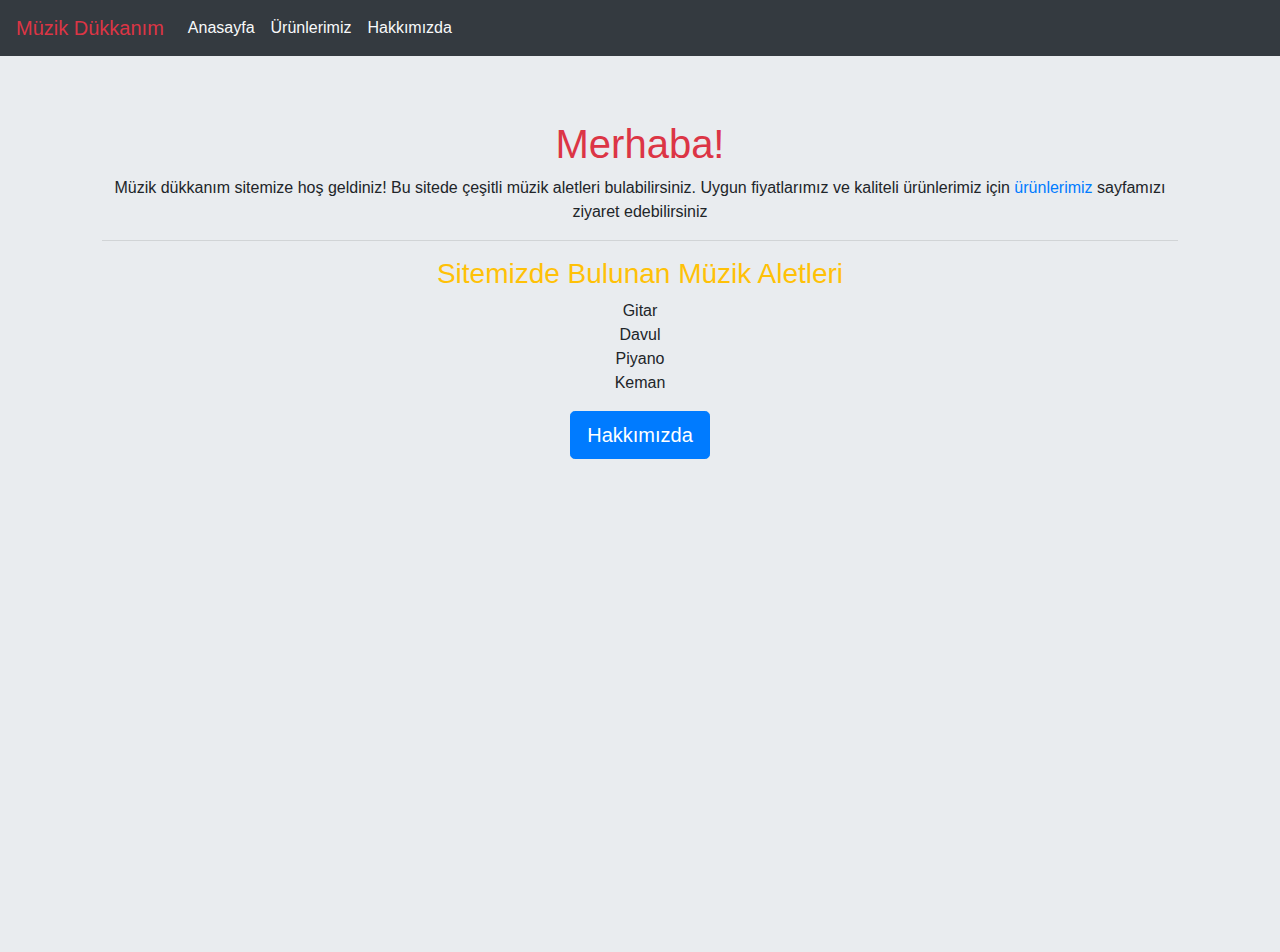
<file: Bootstrap-ödev-1/index.html>
<!doctype html>
<html lang="tr">

<head>
    <!-- Required meta tags -->
    <meta charset="utf-8">
    <meta name="viewport" content="width=device-width, initial-scale=1, shrink-to-fit=no">

    <!-- Bootstrap CSS -->
    <link rel="stylesheet" href="https://stackpath.bootstrapcdn.com/bootstrap/4.4.1/css/bootstrap.min.css"
        integrity="sha384-Vkoo8x4CGsO3+Hhxv8T/Q5PaXtkKtu6ug5TOeNV6gBiFeWPGFN9MuhOf23Q9Ifjh" crossorigin="anonymous">
    <link rel="stylesheet" href="./style.css">
    <title>Müzik Dükkanım</title>
</head>

<body>
    <!--Navbar Start-->
    <nav class="navbar navbar-expand-lg navbar-light bg-dark">
        <ul class="navbar-nav">
            <a class="navbar-brand text-danger" href="/Bootstrap-ödev-1/index.html">Müzik Dükkanım</a>
            <li class="nav-item"><a class="nav-link text-light"
                    href="/Bootstrap-ödev-1/index.html">Anasayfa</a></li>
            <li class="nav-item"><a class="nav-link text-light"
                    href="/Bootstrap-ödev-1/products.html">Ürünlerimiz</a></li>
            <li class="nav-item"><a class="nav-link text-light"
                    href="/Bootstrap-ödev-1/about.html">Hakkımızda</a></li>
        </ul>
    </nav>
    <!--Navbar End-->
    <!-- Main Start-->
    <main>
        <div class="container jumbotron text-center">
            <h1 class="text-danger text-center">Merhaba!</h1>
            <p>Müzik dükkanım sitemize hoş geldiniz! Bu sitede çeşitli müzik aletleri bulabilirsiniz. Uygun fiyatlarımız
                ve kaliteli ürünlerimiz için <a href="/Bootstrap-ödev-1/products.html">ürünlerimiz</a>
                sayfamızı ziyaret edebilirsiniz</p>
            <hr>
            <h3 class="text-warning text-center">Sitemizde Bulunan Müzik Aletleri</h3>
            <ul class="text-center list-unstyled">
                <li>Gitar</li>
                <li>Davul</li>
                <li>Piyano</li>
                <li>Keman</li>
            </ul>
            <a class="btn btn-primary btn-lg" href="/Bootstrap-ödev-1/about.html" role="button">Hakkımızda</a>
        </div>
    </main>
    <!--Main End-->




    <!-- Optional JavaScript -->
    <!-- jQuery first, then Popper.js, then Bootstrap JS -->
    <script src="https://code.jquery.com/jquery-3.4.1.slim.min.js"
        integrity="sha384-J6qa4849blE2+poT4WnyKhv5vZF5SrPo0iEjwBvKU7imGFAV0wwj1yYfoRSJoZ+n"
        crossorigin="anonymous"></script>
    <script src="https://cdn.jsdelivr.net/npm/popper.js@1.16.0/dist/umd/popper.min.js"
        integrity="sha384-Q6E9RHvbIyZFJoft+2mJbHaEWldlvI9IOYy5n3zV9zzTtmI3UksdQRVvoxMfooAo"
        crossorigin="anonymous"></script>
    <script src="https://stackpath.bootstrapcdn.com/bootstrap/4.4.1/js/bootstrap.min.js"
        integrity="sha384-wfSDF2E50Y2D1uUdj0O3uMBJnjuUD4Ih7YwaYd1iqfktj0Uod8GCExl3Og8ifwB6"
        crossorigin="anonymous"></script>
</body>

</html>
</file>
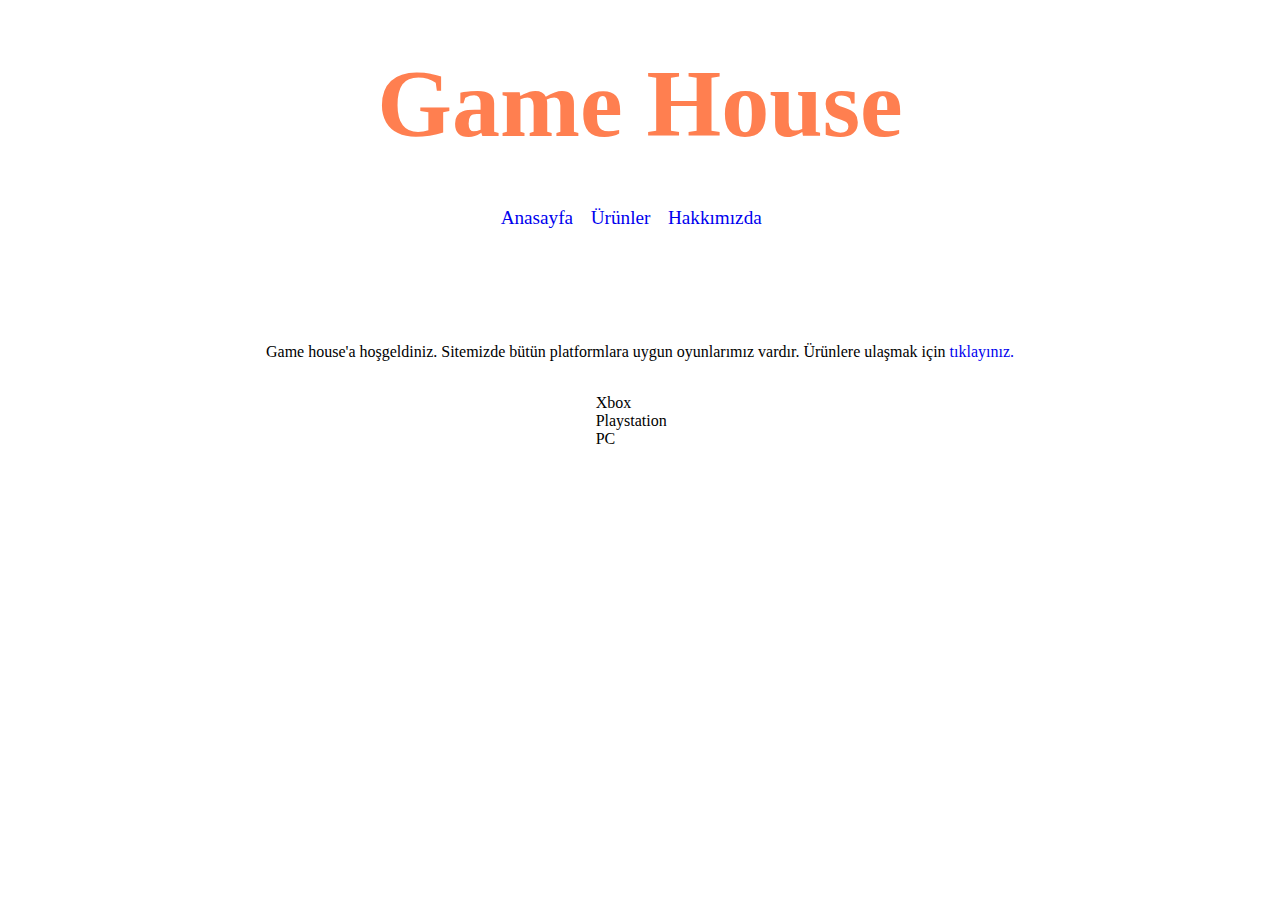
<file: CSS-ödev-1/index.html>
<!DOCTYPE html>
<html lang="en">
<head>
    <meta charset="UTF-8">
    <meta http-equiv="X-UA-Compatible" content="IE=edge">
    <meta name="viewport" content="width=device-width, initial-scale=1.0">
    <link rel="stylesheet" href="style.css">
    <title>Game House</title>
</head>
<body>
    <nav>
        <div class="title">
            <h1>Game House</h1>
        </div>
        <ul class="nav-links">
            <li><a href="/">Anasayfa</a></li>
            <li><a href="/CSS-ödev-1/products.html">Ürünler</a></li>
            <li><a href="/CSS-ödev-1/about.html">Hakkımızda</a></li>
        </ul>
    </nav>
    <main>
        <div class="text-box">
            <p>Game house'a hoşgeldiniz. Sitemizde bütün platformlara uygun oyunlarımız vardır. Ürünlere ulaşmak için <a class="products-link" href="/products">tıklayınız.</a></p>
        </div>
        <div class="consoles">
            <ul>
                <li>Xbox</li>
                <li>Playstation</li>
                <li>PC</li>
            </ul>
        </div>
    </main>
</body>
</html>
</file>
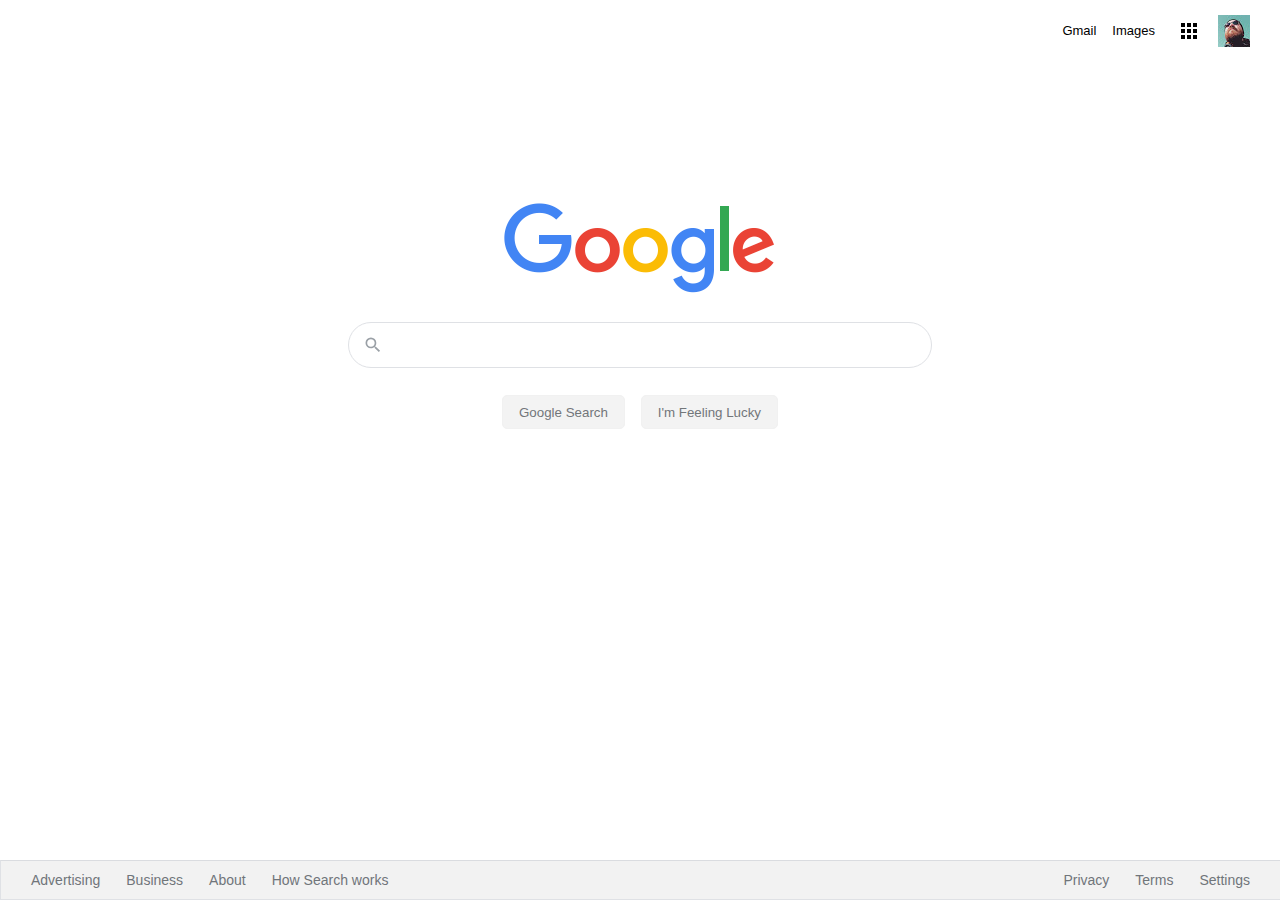
<file: CSS-ödev-3/index.html>
<!DOCTYPE html>
<html lang="en">

<head>
    <meta charset="UTF-8" />
    <meta name="viewport" content="width=device-width, initial-scale=1.0" />
    <link rel="stylesheet" href="style.css">
    <title>Google</title>
</head>

<body>
    <div class="panel">
        <nav>
            <ul class="header">
                <li style="margin: 8px" class="headerli">
                    <a href="https://mail.google.com/mail/?tab=wm&authuser=0&ogbl">Gmail</a>
                </li>
                <li style="margin: 8px; margin-left: -2px;" class="headerli">
                    <a href="https://www.google.com.tr/imghp?hl=en&tab=wi&authuser=0&ogbl">Images</a>
                </li>
                <li style="margin: 8px" class="headerli">
                    <a href="https://www.google.com.tr/intl/en/about/products?tab=wh"><img
                        src="assets/appsbutton.svg" alt=""
                        style="width: 16px; height: 16px; margin-right: 3px;">
                    </a>
                </li>
                <li class="pic headerli">
                    <a href="https://www.github.com/cengizcmataraci" target="_blank"><img
                            src="assets/profilepic.jpg" alt="" style="margin-right: 1px;" /></a>
                </li>
            </ul>
        </nav>
        <div class="container">
            <img src="assets/logo.png" width="272px" height="92px" alt="" />
        </div>
        <div class="search-area">
            <div class="search">
                <div class="search-img">
                    <span>
                        <svg focusable="false" xmlns="http://www.w3.org/2000/svg" viewBox="0 0 24 24">
                            <path
                                d="M15.5 14h-.79l-.28-.27A6.471 6.471 0 0 0 16 9.5 6.5 6.5 0 1 0 9.5 16c1.61 0 3.09-.59 4.23-1.57l.27.28v.79l5 4.99L20.49 19l-4.99-5zm-6 0C7.01 14 5 11.99 5 9.5S7.01 5 9.5 5 14 7.01 14 9.5 11.99 14 9.5 14z">
                            </path>
                        </svg>
                    </span>
                </div>
                <div class="input-enter">
                    <div class="input-area">
                        <input type="text" class="input" maxlength="2048" autofocus="true" />
                    </div>
                </div>
            </div>
        </div>

        <div class="buttons">
            <a href=""><button class="googlesearch">Google Search</button></a>
            <a href=""><button class="feelinglucky">I'm Feeling Lucky</button></a>
        </div>
    </div>

    <nav>
        <ul class="footer">
            <li class="footerli">
                <a
                    href="https://www.google.com/intl/en_tr/ads/?subid=ww-ww-et-g-awa-a-g_hpafoot1_1!o2&utm_source=google.com&utm_medium=referral&utm_campaign=google_hpafooter&fg=1">Advertising</a>
            </li>
            <li class="footerli">
                <a
                    href="https://www.google.com/services/?subid=ww-ww-et-g-awa-a-g_hpbfoot1_1!o2&utm_source=google.com&utm_medium=referral&utm_campaign=google_hpbfooter&fg=1">Business</a>
            </li>
            <li class="footerli">
                <a
                    href="https://about.google/?utm_source=google-TR&utm_medium=referral&utm_campaign=hp-footer&fg=1">About</a>
            </li>
            <li class="footerli">
                <a href="https://google.com/search/howsearchworks/?fg=1">How Search works</a>
            </li>

            <li class="footerli" style="float: right; margin-right: 35px">
                <a href="https://www.google.com/preferences?hl=en">Settings</a>
            </li>

            <li class="footerli" style="float: right">
                <a href="https://policies.google.com/terms?hl=en-TR&fg=1">Terms</a>
            </li>

            <li class="footerli" style="float: right">
                <a href="https://policies.google.com/privacy?hl=en-TR&fg=1">Privacy</a>
            </li>
        </ul>
    </nav>
</body>

</html>
</file>
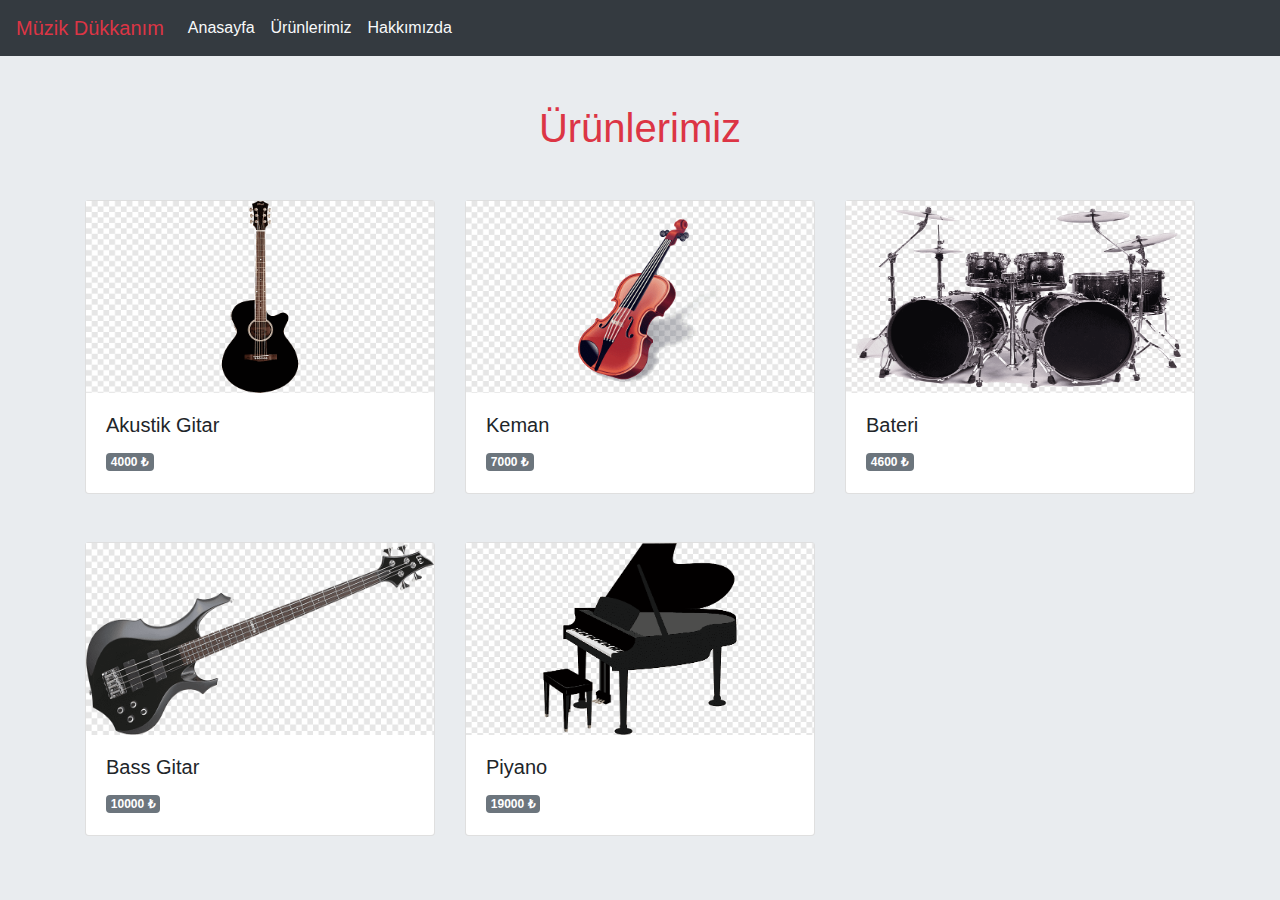
<file: Bootstrap-ödev-1/products.html>
<!doctype html>
<html lang="tr">

<head>
    <!-- Required meta tags -->
    <meta charset="utf-8">
    <meta name="viewport" content="width=device-width, initial-scale=1, shrink-to-fit=no">

    <!-- Bootstrap CSS -->
    <link rel="stylesheet" href="https://stackpath.bootstrapcdn.com/bootstrap/4.4.1/css/bootstrap.min.css"
        integrity="sha384-Vkoo8x4CGsO3+Hhxv8T/Q5PaXtkKtu6ug5TOeNV6gBiFeWPGFN9MuhOf23Q9Ifjh" crossorigin="anonymous">
    <link rel="stylesheet" href="/Bootstrap-ödev-1/style.css">
    <title>Müzik Dükkanım | Ürünler</title>
</head>

<body>
    <!--Navbar Start-->
    <nav class="navbar navbar-expand-lg navbar-light bg-dark">
        <ul class="navbar-nav">
            <a class="navbar-brand text-danger" href="/Bootstrap-ödev-1/index.html">Müzik Dükkanım</a>
            <li class="nav-item"><a class="nav-link text-light"
                    href="/Bootstrap-ödev-1/index.html">Anasayfa</a>
            </li>
            <li class="nav-item"><a class="nav-link text-light"
                    href="/Bootstrap-ödev-1/products.html">Ürünlerimiz</a></li>
            <li class="nav-item"><a class="nav-link text-light"
                    href="/Bootstrap-ödev-1/about.html">Hakkımızda</a>
            </li>
        </ul>
    </nav>
    <!--Navbar End-->
    <!-- Main Start-->
    <div class="container">
        <h1 class="text-center text-danger mt-5 mb-5">Ürünlerimiz</h1>
        <div class="row">
            <div class="col-sm-6 col-lg-4 mb-5">
                <div class="card">
                    <img class="img-fluid" src="/Bootstrap-ödev-1/images/akustik.png" alt="akustik" style="width: 100%; height:12rem;">
                    <div class="card-body">
                        <h5 class="card-title">Akustik Gitar</h5>
                        <div class="badge badge-secondary text-wrap" >
                            4000 ₺
                        </div>
                    </div>
                </div>
            </div>
            <div class="col-sm-6 col-lg-4 mb-5">
                <div class="card">
                    <img class="img-fluid" src="/Bootstrap-ödev-1/images/keman.png" alt="keman" style="width: 100%; height:12rem;">
                    <div class="card-body">
                        <h5 class="card-title">Keman</h5>
                        <div class="badge badge-secondary text-wrap" >
                            7000 ₺
                        </div>
                    </div>
                </div>
            </div>
            <div class="col-sm-6 col-lg-4 mb-5">
                <div class="card">
                    <img class="img-fluid" src="/Bootstrap-ödev-1/images/bateri.png" alt="bateri" style="width: 100%; height:12rem;">
                    <div class="card-body">
                        <h5 class="card-title">Bateri</h5>
                        <div class="badge badge-secondary text-wrap" >
                            4600 ₺
                        </div>
                    </div>
                </div>
            </div>
            <div class="col-sm-6 col-lg-4 mb-5">
                <div class="card">
                    <img class="img-fluid" src="/Bootstrap-ödev-1/images/bas.png" alt="bas-gitar" style="width: 100%; height:12rem;">
                    <div class="card-body">
                        <h5 class="card-title">Bass Gitar</h5>
                        <div class="badge badge-secondary text-wrap" >
                            10000 ₺
                        </div>
                    </div>
                </div>
            </div>
            <div class="col-sm-6 col-lg-4 mb-5">
                <div class="card">
                    <img class="img-fluid" src="/Bootstrap-ödev-1/images/piyano.png" alt="piyano" style="width: 100%; height:12rem;">
                    <div class="card-body">
                        <h5 class="card-title">Piyano</h5>
                        <div class="badge badge-secondary text-wrap" >
                            19000 ₺
                        </div>
                    </div>
                </div>
            </div>
        </div>
    </div>
    <!--Main End-->





    <!-- Optional JavaScript -->
    <!-- jQuery first, then Popper.js, then Bootstrap JS -->
    <script src="https://code.jquery.com/jquery-3.4.1.slim.min.js"
        integrity="sha384-J6qa4849blE2+poT4WnyKhv5vZF5SrPo0iEjwBvKU7imGFAV0wwj1yYfoRSJoZ+n"
        crossorigin="anonymous"></script>
    <script src="https://cdn.jsdelivr.net/npm/popper.js@1.16.0/dist/umd/popper.min.js"
        integrity="sha384-Q6E9RHvbIyZFJoft+2mJbHaEWldlvI9IOYy5n3zV9zzTtmI3UksdQRVvoxMfooAo"
        crossorigin="anonymous"></script>
    <script src="https://stackpath.bootstrapcdn.com/bootstrap/4.4.1/js/bootstrap.min.js"
        integrity="sha384-wfSDF2E50Y2D1uUdj0O3uMBJnjuUD4Ih7YwaYd1iqfktj0Uod8GCExl3Og8ifwB6"
        crossorigin="anonymous"></script>
</body>

</html>
</file>
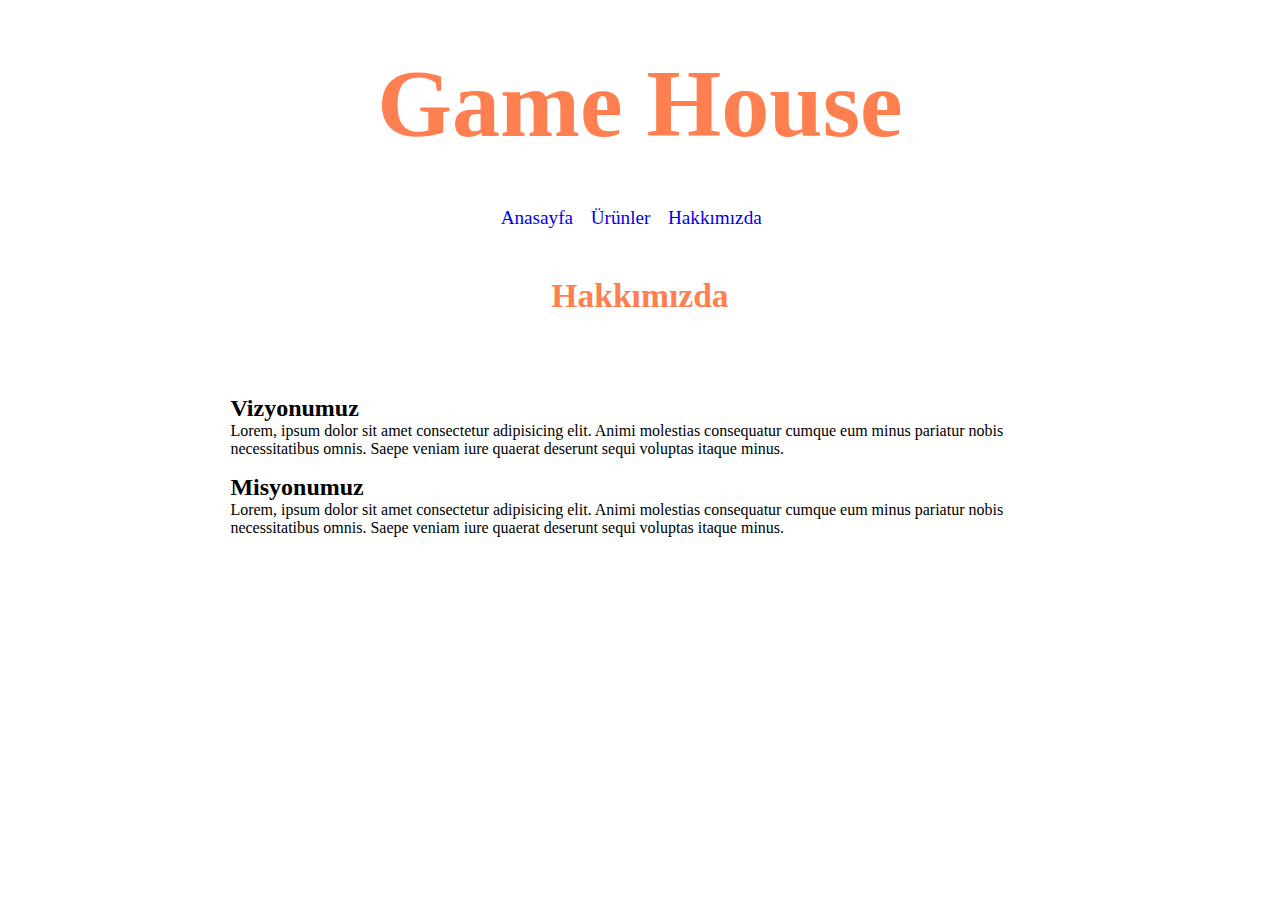
<file: CSS-ödev-1/about.html>
<!DOCTYPE html>
<html lang="en">
<head>
    <meta charset="UTF-8">
    <meta http-equiv="X-UA-Compatible" content="IE=edge">
    <meta name="viewport" content="width=device-width, initial-scale=1.0">
    <link rel="stylesheet" href="/CSS-ödev-1/style.css">
    <title>Document</title>
</head>
<body>
    <nav>
        <div class="title">
            <h1>Game House</h1>
        </div>
        <ul class="nav-links">
            <li><a href="/CSS-ödev-1/index.html">Anasayfa</a></li>
            <li><a href="/CSS-ödev-1/products.html">Ürünler</a></li>
            <li><a href="/">Hakkımızda</a></li>
        </ul>
        <h1 class="products">Hakkımızda</h1>
    </nav>
    <main>
        <div class="about-text">
            <h2>Vizyonumuz</h2>
            <p class="desc">Lorem, ipsum dolor sit amet consectetur adipisicing elit. Animi molestias consequatur cumque eum minus pariatur nobis necessitatibus omnis. Saepe veniam iure quaerat deserunt sequi voluptas itaque minus.</p>
            <h2>Misyonumuz</h2>
            <p>Lorem, ipsum dolor sit amet consectetur adipisicing elit. Animi molestias consequatur cumque eum minus pariatur nobis necessitatibus omnis. Saepe veniam iure quaerat deserunt sequi voluptas itaque minus.</p>
        </div>
    </main>
</body>
</html>
</file>
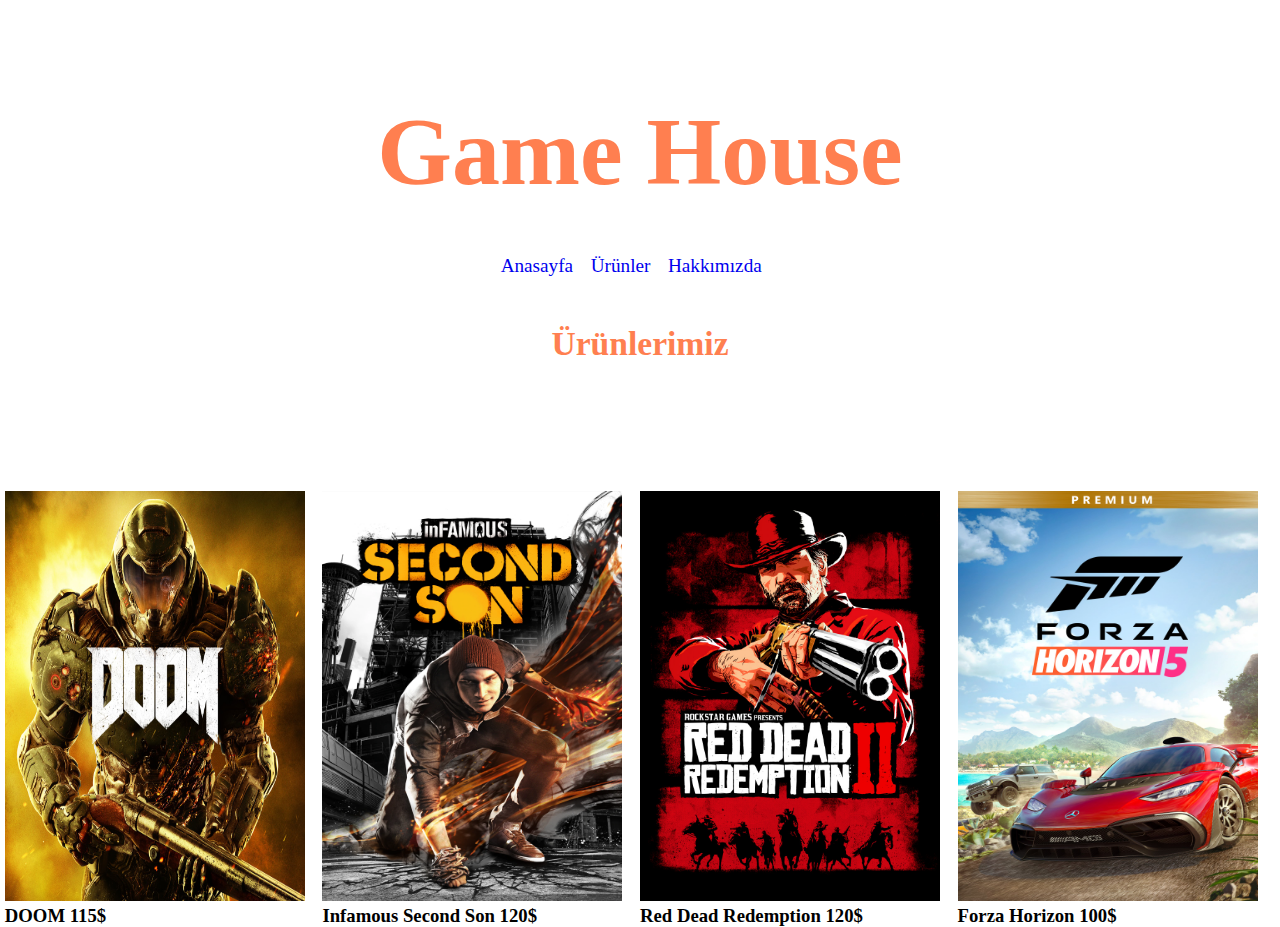
<file: CSS-ödev-1/products.html>
<!DOCTYPE html>
<html lang="en">
<head>
    <meta charset="UTF-8">
    <meta http-equiv="X-UA-Compatible" content="IE=edge">
    <meta name="viewport" content="width=device-width, initial-scale=1.0">
    <link rel="stylesheet" href="/CSS-ödev-1/style.css">
    <title>Ürünlerimiz</title>
</head>
<body>
    <header>
        <nav>
            <div class="title">
                <h1>Game House</h1>
            </div>
            <ul class="nav-links">
                <li><a href="/CSS-ödev-1/index.html">Anasayfa</a></li>
                <li><a href="/">Ürünler</a></li>
                <li><a href="/CSS-ödev-1/about.html">Hakkımızda</a></li>
            </ul>
            <h1 class="products">Ürünlerimiz</h1>
        </nav>
    </header>
    <main>
        <ol>
            <li>
                <img src="/CSS-ödev-1/assets/doom.jpg" alt="doom" >
                <h3>DOOM 115$</h3>
            </li>
            <li>
                <img src="/CSS-ödev-1/assets/infamus.webp" alt="inf" >
                <h3>Infamous Second Son 120$</h3>
            </li>
            <li>
                <img src="/CSS-ödev-1/assets/red.jpg" alt="rdr" >
                <h3>Red Dead Redemption 120$</h3>
            </li>
            <li>
                <img src="/CSS-ödev-1/assets/forza.jpg" alt="forza" >
                <h3>Forza Horizon 100$</h3>
            </li>
        </ol>
    </main>
</body>
</html>
</file>
<file: Bootstrap-ödev-1/style.css>
main{
    height: 56rem;
    width: 100%;
    background: #e9ecef;
}

body {
    background: #e9ecef;
}
</file>
<file: CSS-ödev-1/style.css>
*{
    margin: 0;
    padding: 0;
    box-sizing: border-box;
}

nav {
    width: 100%;
    justify-content: center;
    align-items: center;
    display: flex;
    flex-direction: column;
}

.products {
    margin-top: 3rem;
    font-size: 2.1rem;
    color: coral;
}

.title{
    display: flex;
    text-align: center;
    align-items: center;
    justify-content: center;
    color: coral;
    font-size: 3rem;
    margin: 3rem 0;
    user-select: none;
}

.nav-links{
    display: flex;
}

li {
    margin-right: 1.1rem;
    list-style: none;
}

a{
    text-decoration: none;
    font-size: 1.2rem;
}

.text-box {
    padding: 2.1rem 0;
    display: flex;
    text-align: center;
    justify-content: center;
}

.consoles {
    display: flex;
    justify-content: center;
    align-items: center;
}

.products-link {
    font-size: 16px;
}

header{
    display: flex;
    justify-content: center;
    align-items: center;
    padding: 3rem 0;
    color: coral;
}

img{
    width: 300px;
    height: 410px;
}

main{
    width: 80%;
    margin: auto;
    padding-top: 5rem;
}

ol{
    display: flex;
    margin: 0;
    padding: 0;
    align-items: center;
    justify-content: center;
}

.about-text {
    width: 80%;
    margin: auto;
}

.desc{
    margin-bottom: 1rem;
}
</file>
<file: CSS-ödev-3/style.css>
.header {
    list-style-type: none;
    margin: 10px;
    overflow: hidden;
    margin-right: 16px;
    font-family: arial, sans-serif;
    font-size: 13px;
    display: flex;
    justify-content: end;
}

.headerli a {
    display: block;
    color: black;
    text-align: center;
    padding: 5px 5px;
    text-decoration: none;
}

.headerli a:hover {
    text-decoration: underline;
}

.container {
    text-align: center;
    margin: 100px;
    padding-top: 3rem;
}

.search-area {
    background: #fff;
    display: flex;
    border: 1px solid #dfe1e5;
    box-shadow: none;
    z-index: 3;
    height: 44px;
    margin: 0 auto;
    margin-top: -77px;
    width: 582px;
    border-radius: 24px;
}

.search-area:hover {
    box-shadow: 0 2px 3px 0 rgba(0, 0, 0, 0.24), 0 2px 5px 0 rgba(0, 0, 0, 0.19);
}

.search {
    flex: 1;
    display: flex;
    padding: 5px 8px 0 16px;
    padding-left: 14px;
}

.search-img {
    display: flex;
    align-items: center;
    padding-right: 13px;
    margin-top: -5px;
}

.search-img span {
    color: #9aa0a6;
    height: 20px;
    width: 20px;
    margin-top: 0px;
    display: inline-block;
    fill: currentColor;
    line-height: 24px;
    position: relative;
}

.input-enter {
    display: flex;
    flex: 1;
    flex-wrap: wrap;
}

.input-area {
    color: transparent;
    flex: 100%;
    white-space: pre;
    font: 16px arial, sans-serif;
    line-height: 34px;
    height: 34px !important;
    display: block;

}

.input {
    margin: 0;
    padding: 0;
    color: rgba(0, 0, 0, 0.87);
    word-wrap: break-word;
    outline: none;
    display: flex;
    flex: 100%;
    margin-top: -68px;
    font: 16px arial, sans-serif;
    line-height: 34px;
    height: 34px !important;
    text-rendering: auto;
    letter-spacing: normal;
    word-spacing: normal;
    text-transform: none;
    text-indent: 0px;
    text-shadow: none;
    text-align: start;
    appearance: textfield;
    cursor: text;
    border: none;
    width: 100%;
}

.buttons{
    display: flex;
    align-items: center;
    justify-content: center;
    font-family: arial, sans-serif;
    font-size: 14px;
    padding-top: 24px;
}

.googlesearch {
    margin: 11px 4px;
    padding: 0 16px;
    line-height: 27px;
    min-width: 54px;
    text-align: center;
    cursor: pointer;
    user-select: none;
    background-color: #f3f3f3;
    position: relative;
    height: 34px;
    margin: 3px;
    margin-right: 0.8rem;
    color: #72767a;
    border: 1px solid #f1f1f1;
    border-radius: 5px;
    overflow: hidden;
}

.googlesearch:hover {
    border: 1px solid rgb(151, 148, 148);
}

.feelinglucky {
    margin: 11px 4px;
    padding: 0 16px;
    line-height: 27px;
    text-align: center;
    cursor: pointer;
    user-select: none;
    background-color: #f3f3f3;
    position: relative;
    height: 34px;
    margin: 3px;
    
    color: #72767a;
    border: 1px solid #f1f1f1;
    border-radius: 5px;
    overflow: hidden;
    min-width: 54px;
}

.feelinglucky:hover {
    border: 1px solid rgb(151, 148, 148);
}

.footer {
    margin: 0;
    padding: 0;
    overflow: hidden;
    border: 1px solid #dfe1e5;
    border-top: 1px solid #dadce0;
    position: fixed;
    bottom: 0;
    width: 100%;
    margin-left: -8px;
    line-height: 10px;
    background-color: #f2f2f2;
}

.footerli {
    float: left;
    list-style: none;
}

.footerli a {
    display: block;
    color: #70757a;
    text-align: center;
    padding: 14px 16px;
    text-decoration: none;
    font-family: arial, sans-serif;
    font-size: 14px;
    margin-left: 14px;
    margin-right: -20px;
}

.footerli a:hover {
    text-decoration: underline;
}
</file>
